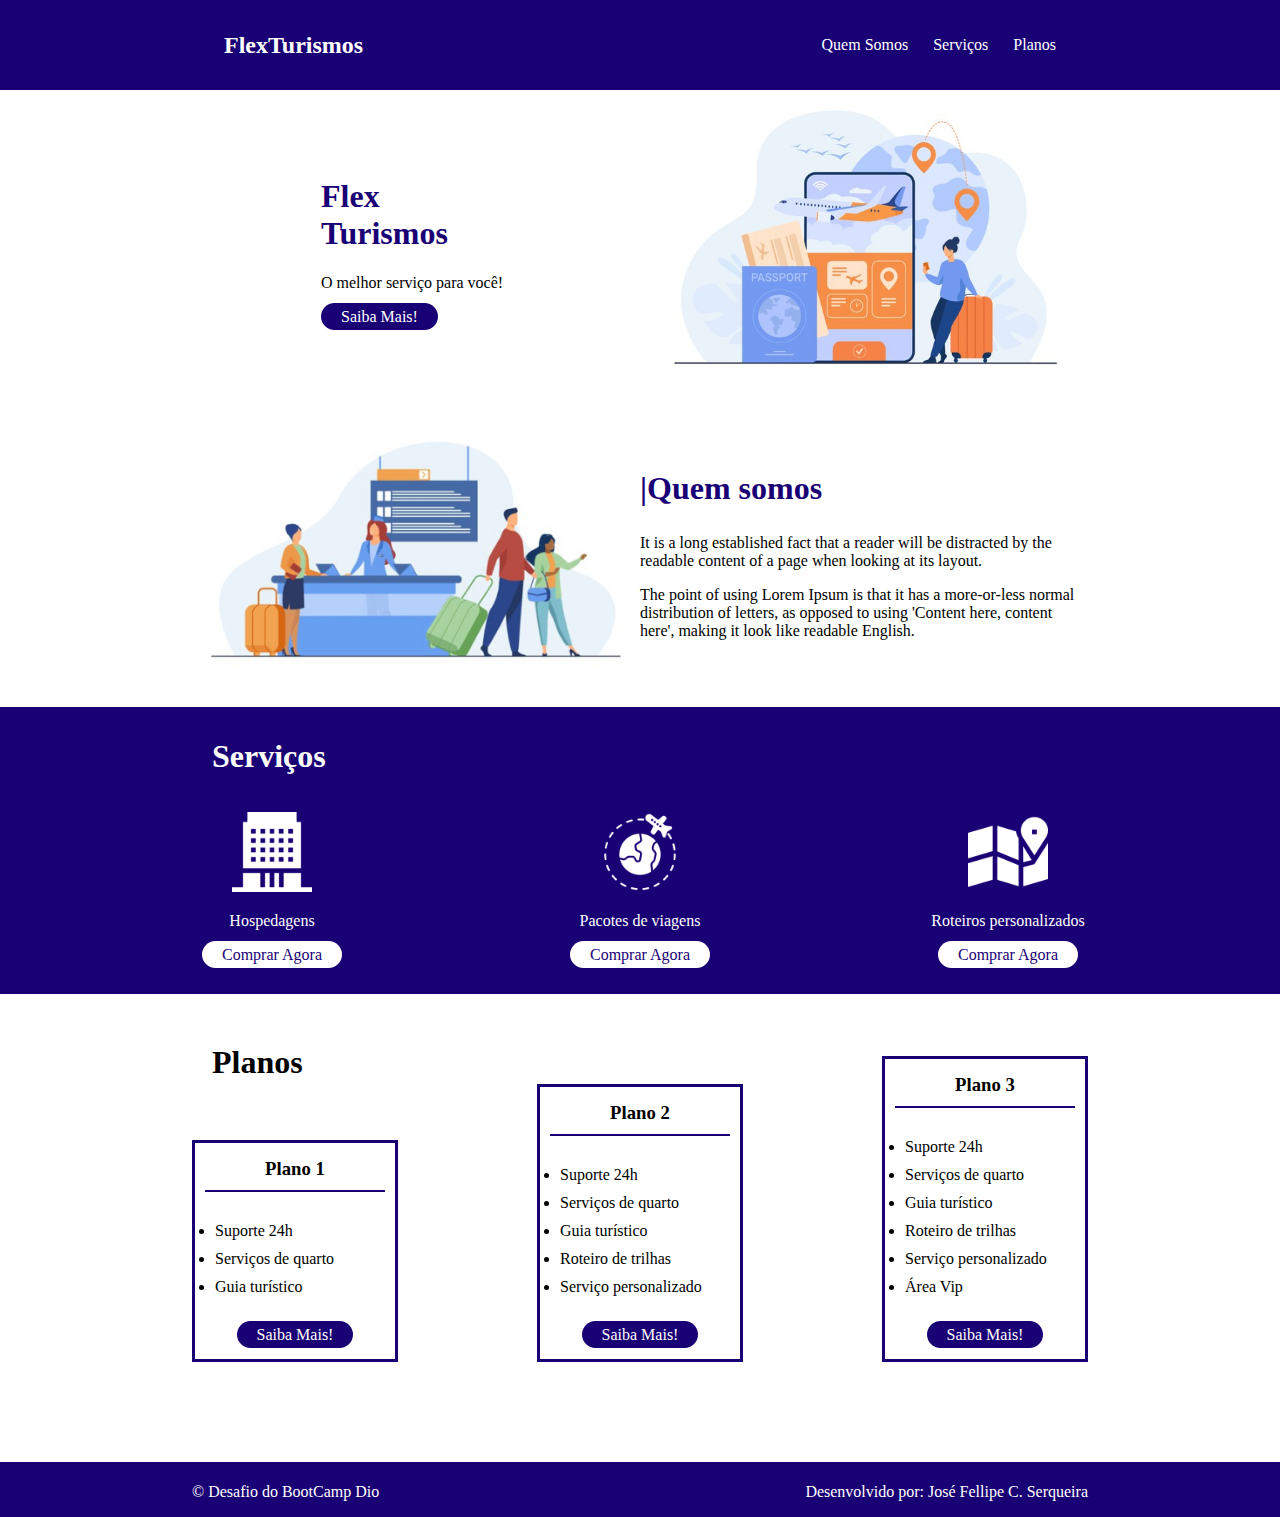
<file: flex-projeto/index.html>
<!DOCTYPE html>
<html lang="pt-br">

<head>
    <meta charset="UTF-8">
    <meta name="viewport" content="width=device-width, initial-scale=1.0">
    <title>Flex Turismos</title>
    <link rel="stylesheet" href="./style.css">
</head>

<body>
    <header>
        <div class="header1 largura">
            <h2 class="white">FlexTurismos</h2>
            <ul class="menu">
                <li><a class="white" href="#quem-somos">Quem Somos</a></li>
                <li><a class="white" href="#servicos">Serviços</a></li>
                <li><a class="white" href="#planos">Planos</a></li>
            </ul>
        </div>
    </header>

    <div class="largura line1">
        <div class="colun">
            <div class="center">
                <h1 class="anil destaque">Flex <br>Turismos</h1>
                <p>O melhor serviço para você!</p>
                <a class="botom white" href="">Saiba Mais!</a>
            </div>
        </div>

        <div class="colun">
            <img width="100%" height="100%" src="./images/0-main.png" alt="banner de apresentação">
        </div>
    </div>

    <div class="largura line2">
        <div class="colun">
            <img width="100%" src="./images/1-quem-somos.png" alt="balcão de atendimento">
        </div>

        <div class="colun">
            <h2 class="anil destaque">|Quem somos</h2>
            <p>It is a long established fact that a reader will be distracted by the readable content of a page when
                looking at its layout. </p>
            <p>The point of using Lorem Ipsum is that it has a more-or-less normal distribution of letters, as opposed
                to using 'Content here, content here', making it look like readable English.</p>
        </div>
    </div>

    <div class="fundo-anil">
        <div class="largura">
            <h2 class="white title-service destaque">Serviços</h2>
        </div>

        <div class="largura line3">
            <div class="service">
                <img class="center2" height="80px" src="./images/icon-2.png" alt="hospedagens">
                <p class="white">Hospedagens</p>
                <a class="botom2 anil" href="#">Comprar Agora</a>
            </div>

            <div class="service">
                <img class="center2" height="80px" src="./images/icon-1.png" alt="pacote de viagens">
                <p class="white">Pacotes de viagens</p>
                <a class="botom2 anil" href="#">Comprar Agora</a>
            </div>

            <div class="service">
                <img class="center2" height="80px" src="./images/icon-3.png" alt="roteiros personalizados">
                <p class="white">Roteiros personalizados</p>
                <a class="botom2 anil" href="#">Comprar Agora</a>
            </div>

        </div>
    </div>

    <div class="largura">
        <h2 class="destaque title-service line-invadindo">Planos</h2>
    </div>
    <div class="largura border-end">
        <div class="line4">
            <div class="border">
                <h3 class="title-plano">Plano 1</h3>
                <ul class="list-plano">
                    <li class="itens-plan">Suporte 24h</li>
                    <li class="itens-plan">Serviços de quarto</li>
                    <li class="itens-plan">Guia turístico</li>
                </ul>
                <div class="center botom-center"><a class="white botom3" href="#">Saiba Mais!</a></div>
            </div>

            <div class="border">
                <h3 class="title-plano">Plano 2</h3>
                <ul class="list-plano">
                    <li class="itens-plan">Suporte 24h</li>
                    <li class="itens-plan">Serviços de quarto</li>
                    <li class="itens-plan">Guia turístico</li>
                    <li class="itens-plan">Roteiro de trilhas</li>
                    <li class="itens-plan">Serviço personalizado</li>
                </ul>
                <div class="center botom-center"><a class="white botom3" href="#">Saiba Mais!</a></div>
            </div>

            <div class="border">
                <h3 class="title-plano">Plano 3</h3>
                <ul class="list-plano">
                    <li class="itens-plan">Suporte 24h</li>
                    <li class="itens-plan">Serviços de quarto</li>
                    <li class="itens-plan">Guia turístico</li>
                    <li class="itens-plan">Roteiro de trilhas</li>
                    <li class="itens-plan">Serviço personalizado</li>
                    <li class="itens-plan">Área Vip</li>
                </ul>
                <div class="center botom-center"><a class="white botom3" href="#">Saiba Mais!</a></div>
            </div>
        </div>
    </div>
    <div class="border-end"></div>
    <footer class="fundo-anil">
        <div class="largura linha white">
            <p>&copy; Desafio do BootCamp Dio</p>
            <p>Desenvolvido por: José Fellipe C. Serqueira</p>
        </div>
    </footer>
</body>

</html>
</file>
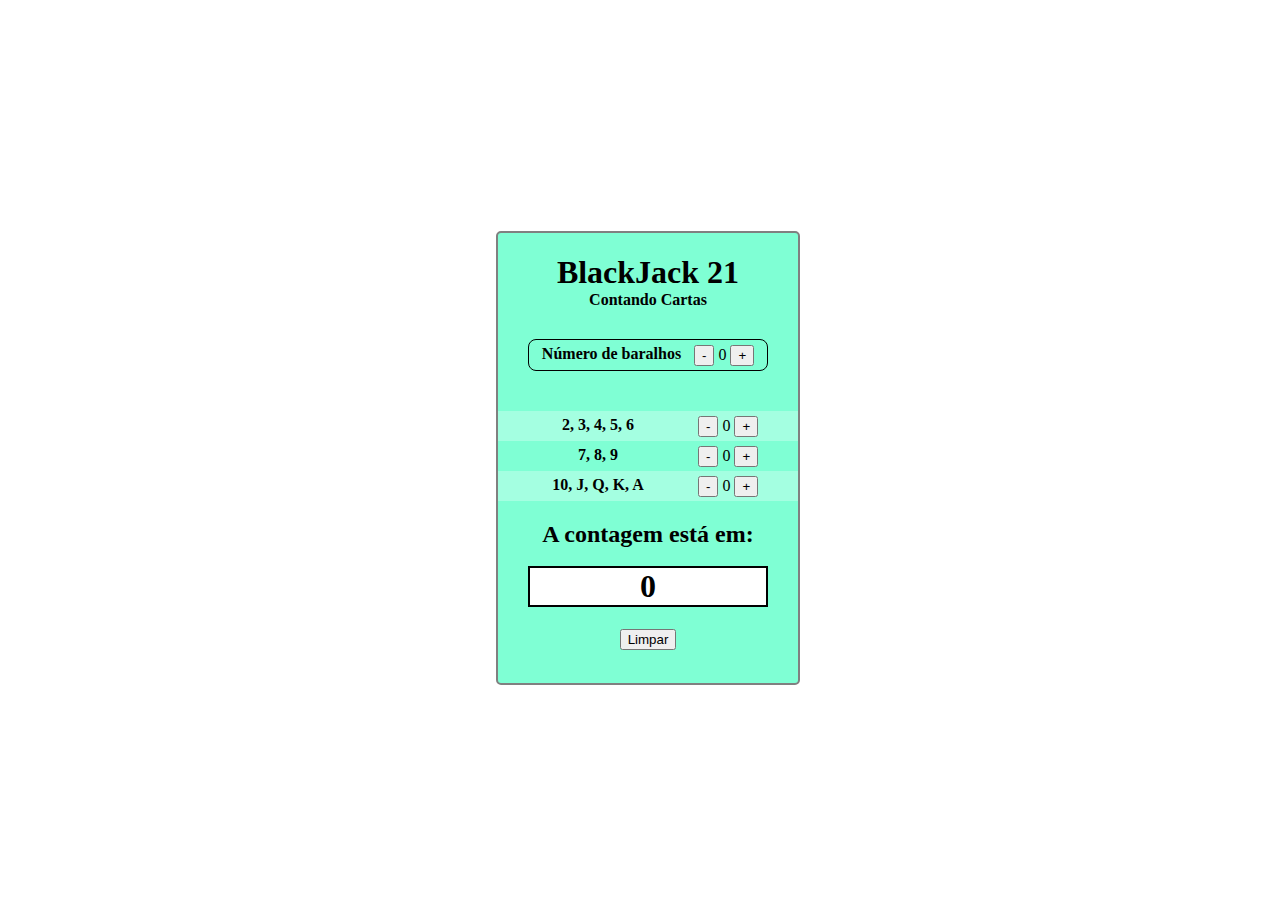
<file: Portifólio e Projetos Pessoais/3 - Contador de cartas (BlackJack21)/index.html>
<!DOCTYPE html>
<html lang="en">

<head>
    <meta charset="UTF-8">
    <meta http-equiv="X-UA-Compatible" content="IE=edge">
    <meta name="viewport" content="width=device-width, initial-scale=1.0">
    <link rel="stylesheet" href="assets/css/style.css">
    <title>Contador</title>
</head>

<body>
    <div class="box">
        <h1 class="title">BlackJack 21</h1>
        <h4 class="subtitle">Contando Cartas</h4>
        <div class="counter n-baralhos">
            <div>
                <h4 class="text-n-baralhos">Número de baralhos</h4>
            </div>
            <div class="button">
                <button name="subtrair" onclick="decrement4()">-</button>
                <span id="baralho">0</span>
                <button name="adicionar" onclick="increment4()">+</button>
            </div>
        </div>
        <div class="counter line-background">
            <div>
                <h4 class="cartas">2, 3, 4, 5, 6</h4>
            </div>
            <div class="button">
                <button name="subtrair" onclick="decrement1()">-</button>
                <span id="currentNumber1">0</span>
                <button name="adicionar" onclick="increment1()">+</button>

            </div>
        </div>
        <div class="counter">
            <div>
                <h4 class="cartas">7, 8, 9</h4>
            </div>
            <div class="button">
                <button name="subtrair" onclick="decrement2()">-</button>
                <span id="currentNumber2">0</span>
                <button name="adicionar" onclick="increment2()">+</button>
            </div>
        </div>
        <div class="counter line-background">
            <div>
                <h4 class="cartas">10, J, Q, K, A</h4>
            </div>
            <div class="button">
                <button name="subtrair" onclick="decrement3()">-</button>
                <span id="currentNumber3">0</span>
                <button name="adicionar" onclick="increment3()">+</button>
            </div>
        </div>
        <div>
            <h2 class="text-result">A contagem está em:</h2></br>
            <h1 class="result"><span id="result">0</span></h1>
        </div>
        <button name="clear" onclick="resetNum()">Limpar</button>
    </div>
    <script src="assets/js/contador.js"></script>
</body>

</html>
</file>
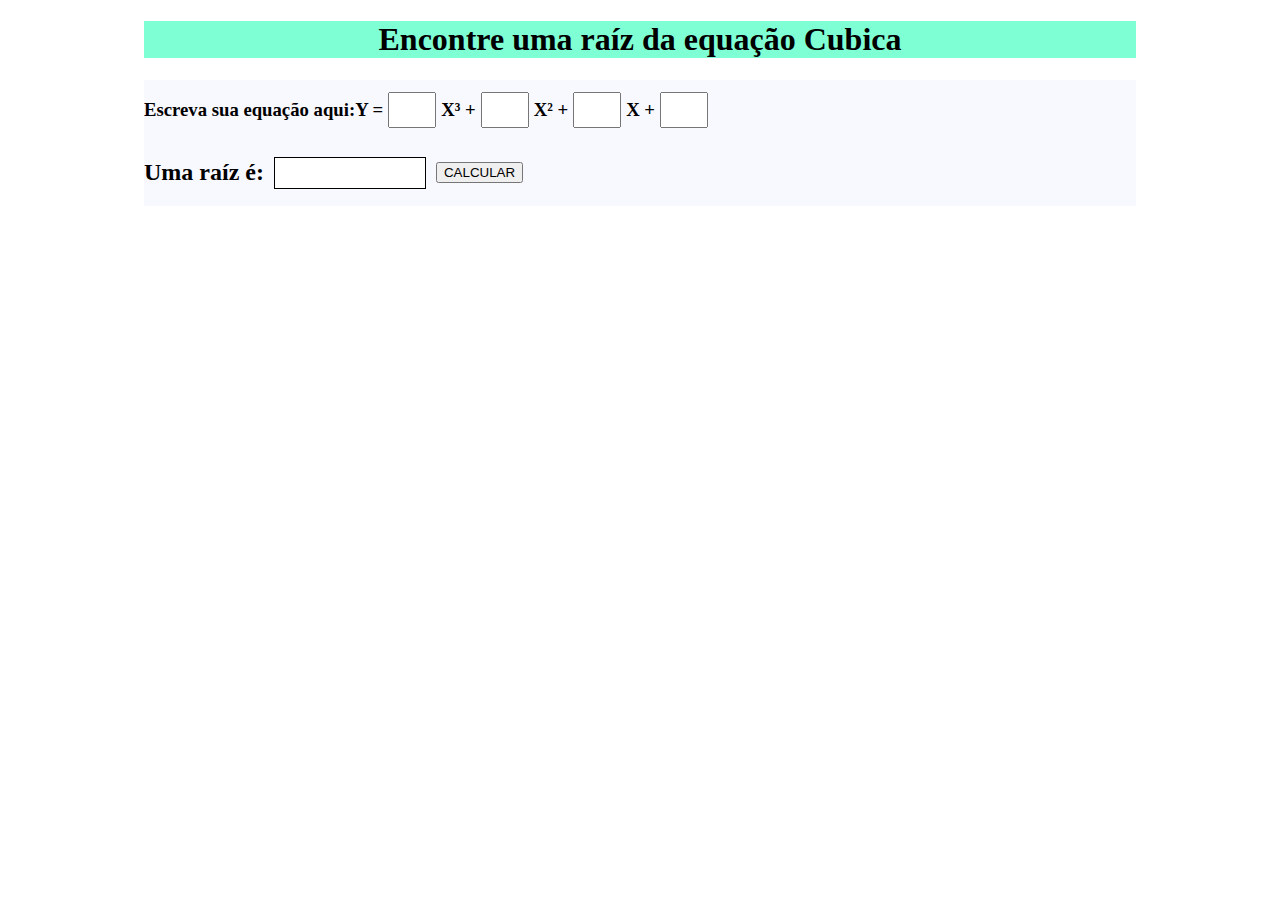
<file: Portifólio e Projetos Pessoais/4 - Comparando Valores/index.html>
<!DOCTYPE html>
<html lang="en">

<head>
    <meta charset="UTF-8">
    <meta http-equiv="X-UA-Compatible" content="IE=edge">
    <meta name="viewport" content="width=device-width, initial-scale=1.0">
    <link rel="stylesheet" href="assets/css/style.css">
    <title>Comparador</title>
</head>

<body>
    <header>
        <h1>Encontre uma raíz da equação Cubica</h1>
    </header>
    <div class="content">
        <div class="equacao">
            <h3>Escreva sua equação aqui:</h3>
            <h3>Y = </h3>
            <input class="inTermo" type="text" id="termoCubico">
            <h3>X³ + </h3>
            <input class="inTermo" type="text" id="termoQuadratico">
            <h3>X² + </h3>
            <input class="inTermo" type="text" id="termoLinear">
            <h3>X + </h3>
            <input class="inTermo" type="text" id="termoIndependente">
        </div>
        <div class="equacao">
            <h2>Uma raíz é:</h2>
            <div class="auxiliar">
                <p class="raiz"></p>
            </div>
            <button onclick="calcular()">CALCULAR</button>
        </div>
        <script src="assets/js/comparador.js"></script>
    </div>

</body>

</html>
</file>
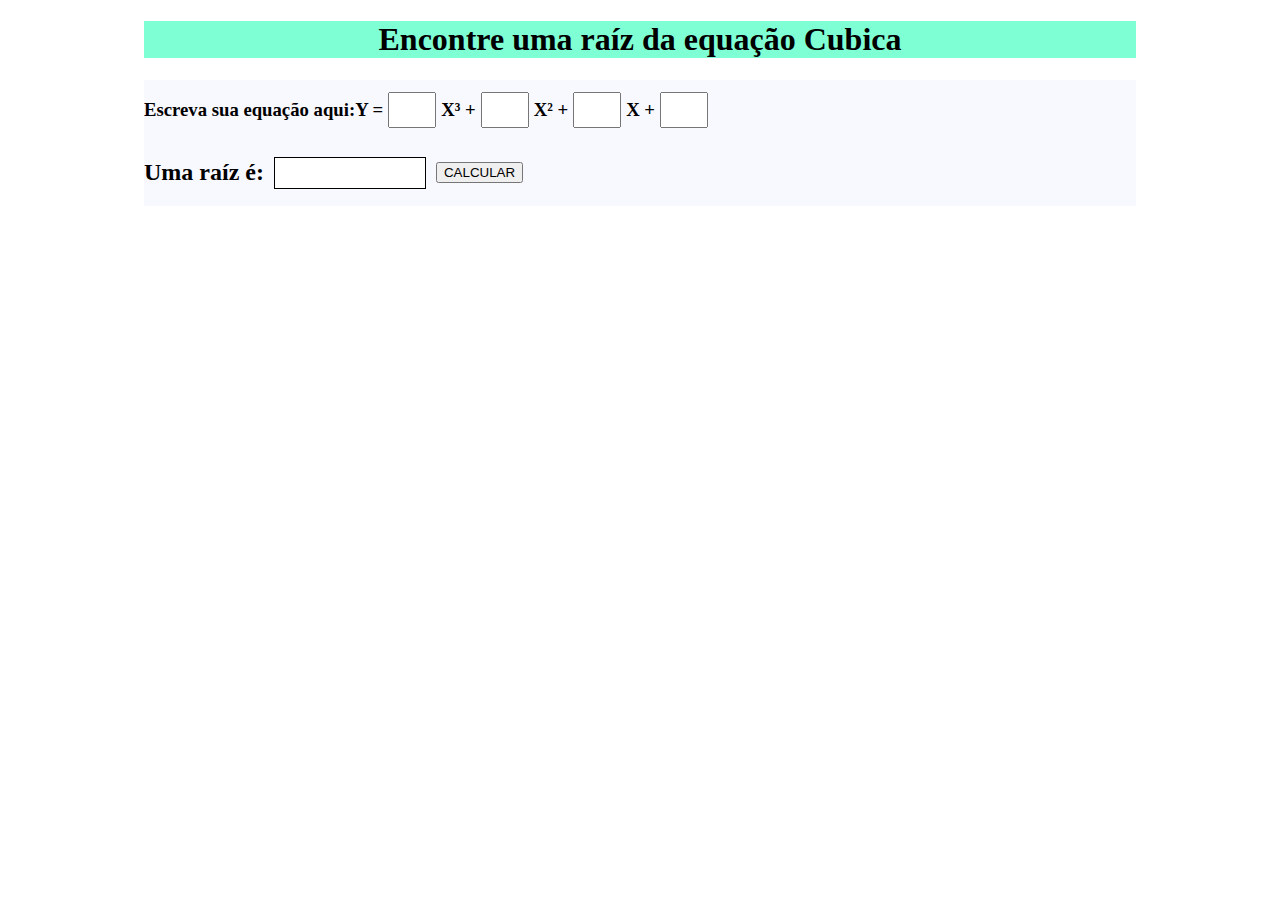
<file: Portifólio e Projetos Pessoais/4 - Encontre a Raíz da Eq Cub/index.html>
<!DOCTYPE html>
<html lang="en">

<head>
    <meta charset="UTF-8">
    <meta http-equiv="X-UA-Compatible" content="IE=edge">
    <meta name="viewport" content="width=device-width, initial-scale=1.0">
    <link rel="stylesheet" href="assets/css/style.css">
    <title>Comparador</title>
</head>

<body>
    <header>
        <h1>Encontre uma raíz da equação Cubica</h1>
    </header>
    <div class="content">
        <div class="equacao">
            <h3>Escreva sua equação aqui:</h3>
            <h3>Y = </h3>
            <input class="inTermo" type="text" id="termoCubico">
            <h3>X³ + </h3>
            <input class="inTermo" type="text" id="termoQuadratico">
            <h3>X² + </h3>
            <input class="inTermo" type="text" id="termoLinear">
            <h3>X + </h3>
            <input class="inTermo" type="text" id="termoIndependente">
        </div>
        <div class="equacao">
            <h2>Uma raíz é:</h2>
            <div class="auxiliar">
                <p class="raiz"></p>
            </div>
            <button onclick="calcular()">CALCULAR</button>
        </div>
        <script src="assets/js/comparador.js"></script>
    </div>
</body>

</html>
</file>
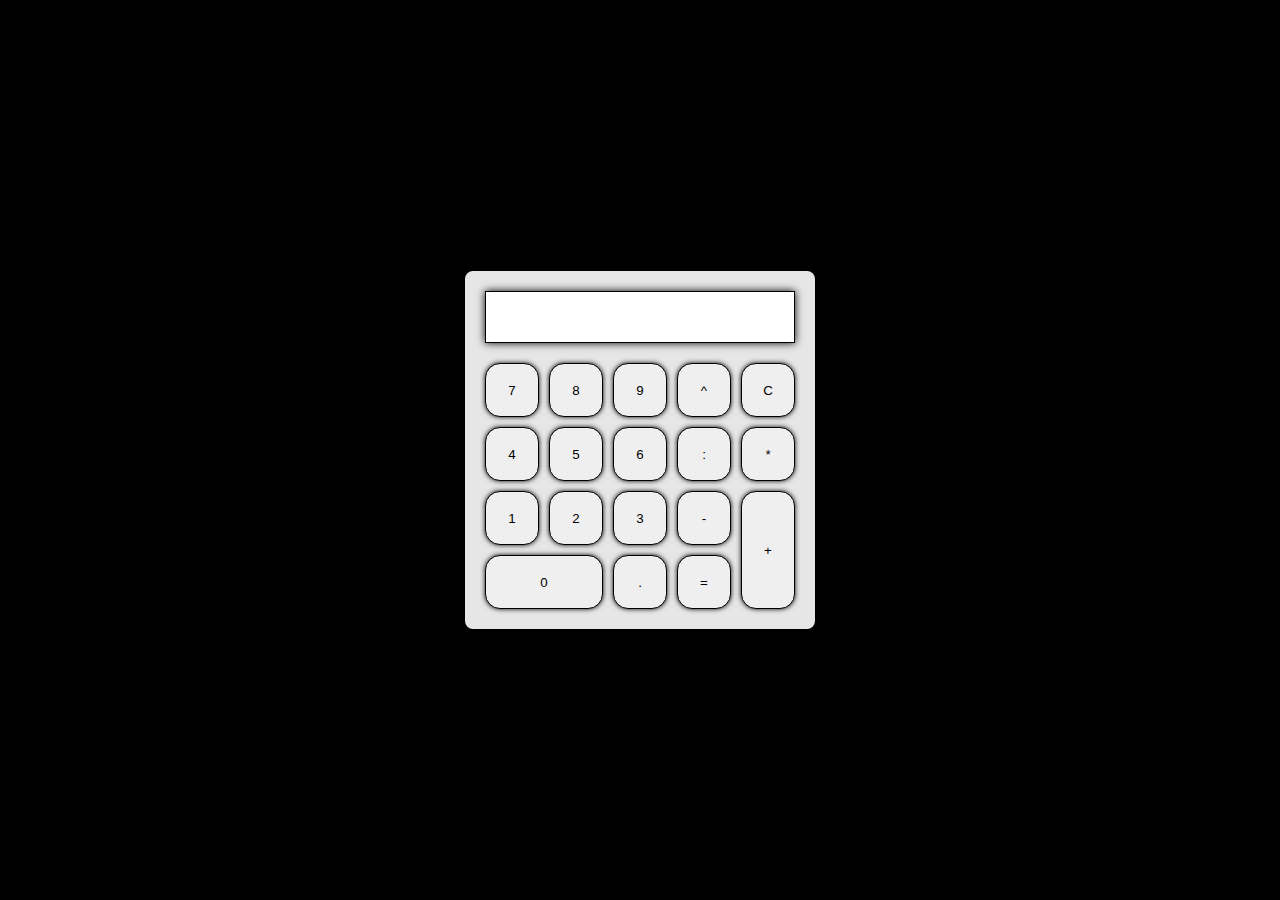
<file: Portifólio e Projetos Pessoais/5 - Calculadora Simples/index.html>
<!DOCTYPE html>
<html lang="en">

<head>
    <meta charset="UTF-8">
    <meta http-equiv="X-UA-Compatible" content="IE=edge">
    <meta name="viewport" content="width=device-width, initial-scale=1.0">
    <link rel="stylesheet" href="css/style.css">
    <title>Calculadora</title>
</head>

<body>
    <div class="calc">
        <div class="screen">
            <div class="historic">
                <li class="historic2"></li>
                <li class="historic1"></li>
            </div>
            <div class="view"></div>
        </div>
        <div class="in">
            <div class="numbers">
                <div class="numberLine">
                    <button class="box" Id="seven" onclick="seven()">7</button>
                    <button class="box" Id="eight" onclick="eight()">8</button>
                    <button class="box" Id="nine" onclick="nine()">9</button>
                </div>
                <div class="numberLine">
                    <button class="box" Id="four" onclick="four()">4</button>
                    <button class="box" Id="five" onclick="five()">5</button>
                    <button class="box" Id="six" onclick="six()">6</button>
                </div>
                <div class="numberLine">
                    <button class="box" Id="one" onclick="one()">1</button>
                    <button class="box" Id="two" onclick="two()">2</button>
                    <button class="box" Id="three" onclick="three()">3</button>
                </div>
                <div class="numberLine">
                    <button class="boxZero" Id="zero" onclick="zero()">0</button>
                    <button class="box" Id="point" onclick="point()">.</button>
                </div>
            </div>
            <div class="operacionsLeft">
                <button class="box" Id="potency" onclick="potency()">^</button>
                <button class="box" Id="share" onclick="share()">:</button>
                <button class="box" Id="decrease" onclick="decrease()">-</button>
                <button class="box" Id="equal" onclick="equal()">=</button>
            </div>
            <div class="operacionsRight">
                <button class="box" Id="clear" onclick="start()">C</button>
                <button class="box" Id="multiply" onclick="multiply()">*</button>
                <button class="boxPlus" Id="plus" onclick="plus()">+</button>
            </div>
        </div>
    </div>
    <script src="js/calculadora.js"></script>
</body>

</html>
</file>
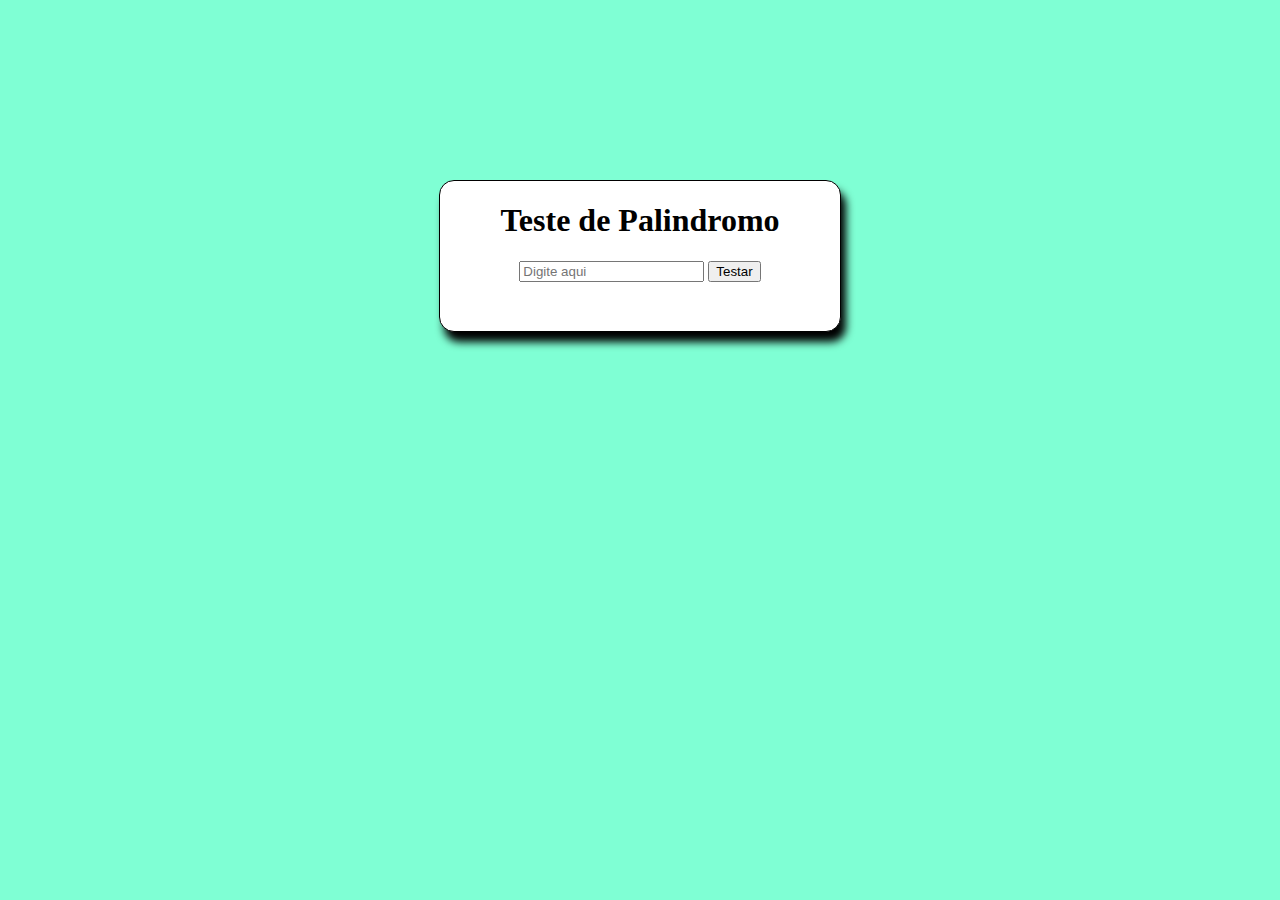
<file: Portifólio e Projetos Pessoais/6 - Palindromo/index.html>
<!DOCTYPE html>
<html lang="en">

<head>
    <meta charset="UTF-8">
    <meta http-equiv="X-UA-Compatible" content="IE=edge">
    <meta name="viewport" content="width=device-width, initial-scale=1.0">
    <link rel="stylesheet" href="assets/css/style.css">
    <title>Document</title>
</head>

<body>
    <div class="box">
        <header>
            <h1>Teste de Palindromo</h1>
        </header>
        <input type="text" placeholder="Digite aqui" id="inText">
        <button onclick="inPalindromo()">Testar</button>
        <p class="saidaPalindromo"></p>
    </div>
    <script src="assets/js/palindromo.js"></script>
</body>

</html>
</file>
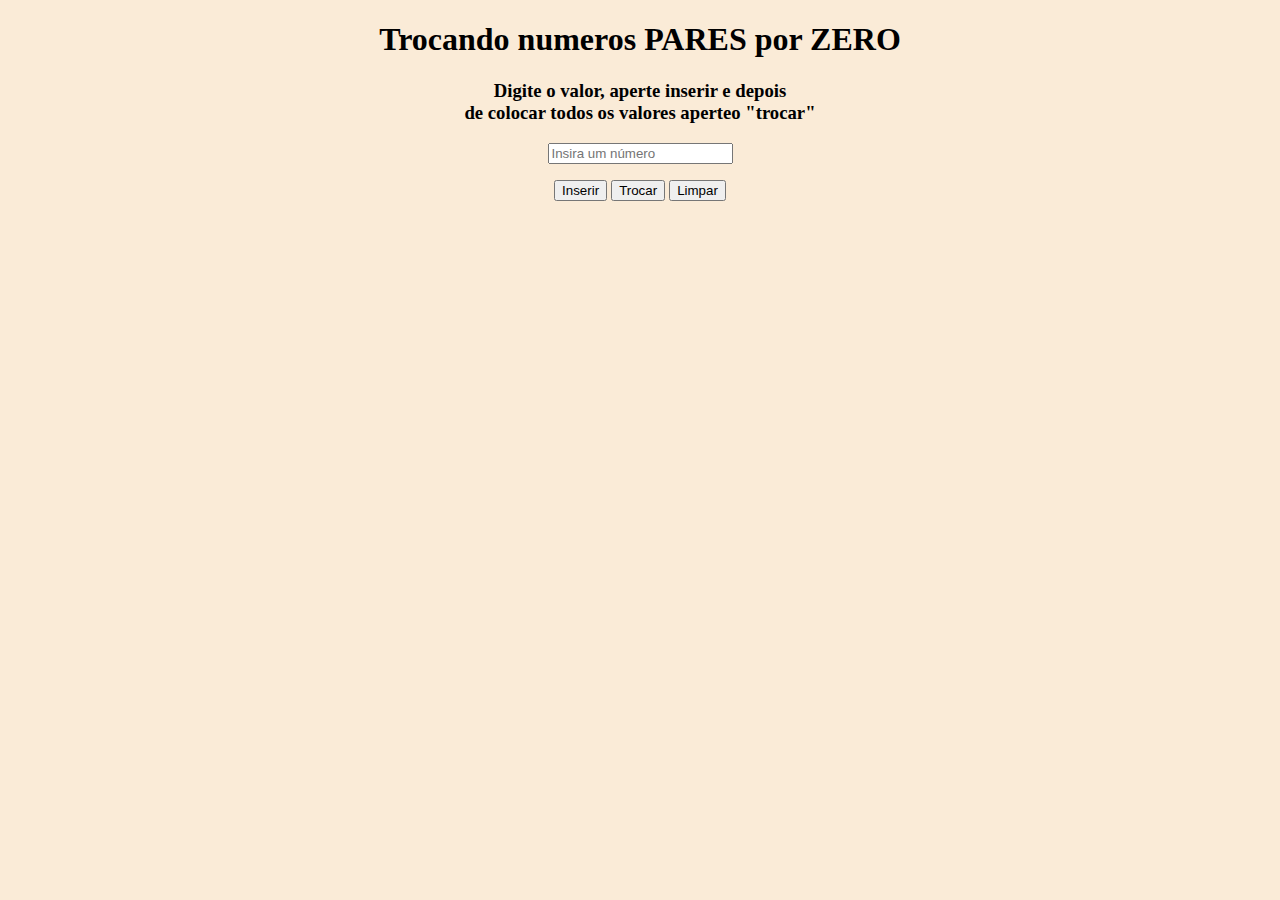
<file: Portifólio e Projetos Pessoais/7 - Trocar valores de Array/index.html>
<!DOCTYPE html>
<html lang="en">

<head>
    <meta charset="UTF-8">
    <meta http-equiv="X-UA-Compatible" content="IE=edge">
    <meta name="viewport" content="width=device-width, initial-scale=1.0">
    <link rel="stylesheet" href="assets/css/style.css">
    <title>Document</title>
</head>

<body>
    <header>
        <h1>Trocando numeros PARES por ZERO</h1>
        <h3>Digite o valor, aperte inserir e depois<br> de colocar todos os valores aperteo "trocar"</h3>
    </header>
    <div>
        <input placeholder="Insira um número" class="text" id="inTerm">
        <p class="arrayIn"></p>
        <p class="memoryTerm"></p>
        <p class="message"></p>
        <p class="options">
            <button onclick="push()">Inserir</button>
            <button onclick="changeEvenForZero()">Trocar</button>
            <button onclick="erase()">Limpar</button>
        <p>
    </div>
    <script src="assets/js/trocar_pares_por_zero.js"></script>
</body>

</html>
</file>
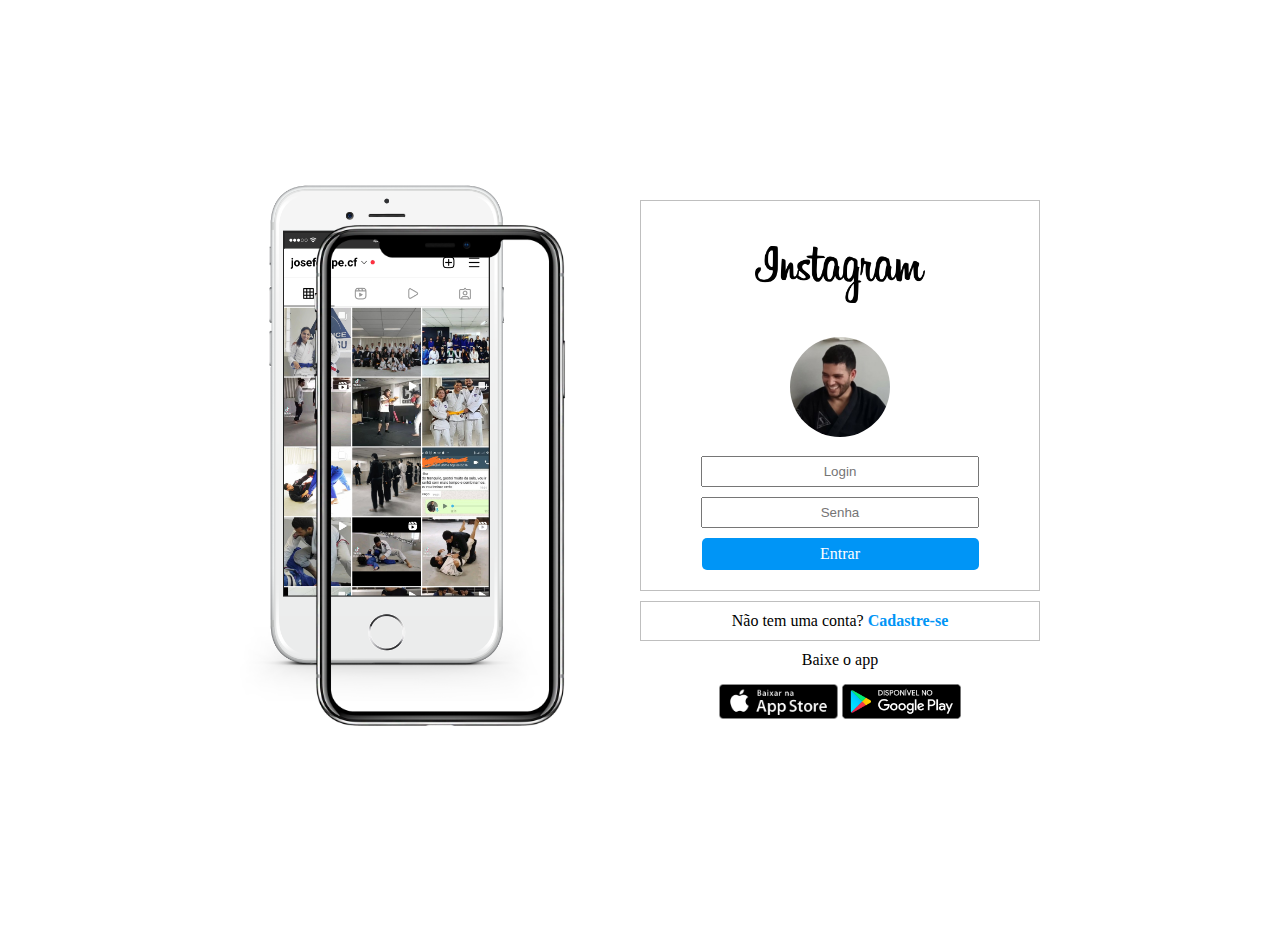
<file: Portifólio e Projetos Pessoais/2 - Recriando página de acesso Instagram/HTML/index.html>
<!DOCTYPE html>
<html lang="pt-br">

<head>
    <meta charset="UTF-8">
    <meta http-equiv="X-UA-Compatible" content="IE=edge">
    <meta name="viewport" content="width=device-width, initial-scale=1.0">
    <title>Instagram</title>
    <link rel="stylesheet" href="../CSS/style.css">
    <link rel="icon" href="../Img/icon-instagram.ico">
</head>

<body>
    <div class="all-content">
        <div class="real-content">
            <div class="celulares">
                <div class="celular-insta"><img class="" width="300px" src="../Img/celular-fundo-insta.png" alt="">
                </div>
                <div class="slide">
                    <img src="../Img/slide-1.jpg" alt="" class="dimensao-slide img-slide">
                    <img src="../Img/slide-2.jpg" alt="" class="dimensao-slide img-slide">
                    <img src="../Img/slide-3.jpg" alt="" class="dimensao-slide img-slide">
                    <img src="../Img/slide-4.jpg" alt="" class="dimensao-slide img-slide">
                    <img src="../Img/slide-5.jpg" alt="" class="dimensao-slide img-slide">
                </div>
                <div class="celular-slide"><img class="" width="260px" src="../Img/celular-vazio.png" alt=""></div>
            </div>
            <div class="content-login">
                <div class="border-login">
                    <li><img class="instagram-login" src="../Img/Instagram-font.png" alt="Instagram text"></li>
                    <li><img class="foto-perfil" height="" src="../Img/foto-perfil.jpg" alt="foto do perfil"></li>
                    <li class=""><input type="text" name="nome" placeholder="Login"></li>
                    <li class=""><input type="text" name="nome" placeholder="Senha"></li>
                    <li class="botton-in"><a class="botton-style" href="#botton-in">Entrar</a></li>
                    <li></li>
                </div>
                <div class="new-register border-login">
                    <li>Não tem uma conta? <a class="botton-new-register" href="#new-register">Cadastre-se</a></li>
                </div>
                <div class="text-download">Baixe o app</div>
                <div class="botton-download-app">
                    <a href="#link-app-store"><img class="style-botton-download" src="../Img/botão-app-store.png"
                            alt=""></a>
                    <a href="#link-google-play"><img class="style-botton-download" src="../Img/botão-google-play.png"
                            alt=""></a>
                </div>
            </div>

        </div>
    </div>
</body>

</html>
</file>
<file: flex-projeto/style.css>
body {
    margin: 0;
    padding: 0;
}

header {
    display: flex;
    background-color: rgb(25, 0, 116);
    height: 90px;
}

.largura {
    max-width: 992px;
    min-width: 450px;
    width: 70vw;
    margin: auto;
}

.header1 {
    padding-left: 5vw;
    display: flex;
    justify-content: space-between;
}

.menu {
    padding-right: 5vw;
    align-items: center;
    display: flex;
    list-style-type: none;
}

.white {
    color: white;
}

.anil {
    color: rgb(25, 0, 116);
}

a {
    text-decoration: none;
}

li {
    margin-left: 25px;
}

.line1 {
    display: flex;
    width: 70vw;
}

.line2 {
    display: flex;
    width: 70vw;
}

.colun {
    width: 50%;
    height: 100%;
    margin-top: auto;
    margin-bottom: auto;
}


.center {
    margin-left: auto;
    margin-right: auto;
    width: 190px;
}

.botom {
    background-color: rgb(25, 0, 116);
    border-radius: 15px;
    padding-left: 20px;
    padding-right: 20px;
    padding-top: 5px;
    padding-bottom: 5px;
}

.destaque {
    font-size: xx-large;
    font-weight: bolder;
}

.fundo-anil {
    background-color: rgb(25, 0, 116);
    padding-top: 5px;
}

.line3 {
    justify-content: space-between;
    display: flex;
    flex-flow: row wrap;
    width: 70vw;
}

.service {
    text-align: center;
    max-height: 200px;
    margin-top: 10px;
    margin-left: 0;
    margin-right: 0;
    justify-content: space-between;
    margin-bottom: 30px;
    padding: auto;
}

.center2 {
    padding-left: 40px;
    padding-right: 40px;
}

.botom2 {
    background-color: rgb(255, 255, 255);
    border-radius: 15px;
    padding-left: 20px;
    padding-right: 20px;
    padding-top: 5px;
    padding-bottom: 5px;
}

.title-service {
    margin-left: 20px;
}

.line4 {
    display: flex;
    justify-content: space-between;
    margin-left: 0;
    margin-right: 0;
    padding-bottom: 0;
}

.border {
    border: 3px solid rgb(25, 0, 116);
    padding: 0;
    width: 200px;
    height: auto;
    padding-bottom: 0%;
    margin-top: auto;
}

.title-plano {
    text-align: center;
    border-bottom: 2px solid rgb(25, 0, 116);
    margin-left: 10px;
    margin-right: 10px;
    margin-top: auto;
    margin-bottom: 30px;
    padding-top: 15px;
    padding-bottom: 10px;
}

.list-plano {
    padding-left: 10px;
    margin-left: 0px;
    margin-bottom: 30px;
}

.botom3 {
    background-color: rgb(25, 0, 116);
    border-radius: 15px;
    padding-left: 20px;
    padding-right: 20px;
    padding-top: 5px;
    padding-bottom: 5px;
}

.botom-center {
    padding-bottom: 15px;
    text-align: center;
}

.itens-plan {
    margin: 10px;
}

.line-invadindo {
    margin-top: 50px;
    margin-bottom: -25px;
}

footer {
    background-color: rgb(25, 0, 116);
}

.linha {
    display: flex;
    justify-content: space-between;
}

.border-end {
    margin-bottom: 100px;
}
</file>
<file: Portifólio e Projetos Pessoais/3 - Contador de cartas (BlackJack21)/assets/css/style.css>
body {
    display: flex;
    width: 100%;
    padding: 0%;
    height: 100vh;
}

.box {
    margin: auto;
    text-align: center;
    background-color: aquamarine;
    width: 300px;
    height: 450px;
    border: solid grey 2px;
    border-radius: 5px;
}

.line-background {
    background-color: rgb(164, 255, 225);
}

.title {
    margin-bottom: 0;
    padding-bottom: 0;
}

.subtitle {
    margin-top: 0;
    margin-bottom: 30px;
}

.counter {
    height: 30px;
    display: flex;
}

.cartas {
    width: 200px;
    height: 25px;
    justify-content: space-around;
    padding-top: 5px;
    margin: auto;
}

.button {
    margin: auto;
    margin-left: 0;
}

.n-baralhos {
    margin-bottom: 40px;
    margin-left: 30px;
    margin-right: 30px;
    border: black 1px solid;
    border-radius: 8px;
    padding-left: 0;
}

.text-n-baralhos {
    width: 165px;
    height: 25px;
    justify-content: space-around;
    padding-top: 5px;
    margin: auto;
}

.text-result {
    margin-bottom: 0;
    padding-bottom: 0;
}

.result {
    margin-top: 0;
    background-color: white;
    border: 2px solid black;
    margin-left: 30px;
    margin-right: 30px;
}
</file>
<file: Portifólio e Projetos Pessoais/4 - Comparando Valores/assets/css/style.css>
body {
    margin: 0;
    padding: 0;
    width: 100vw;
}

header {
    text-align: center;
    width: 992px;
    background-color: aquamarine;
    margin: auto;
}

.content {
    background-color: ghostwhite;
    width: 992px;
    margin: auto;
}

.equacao {
    align-items: center;
    display: flex;
    margin: auto;
}

.inTermo {
    margin-left: 5px;
    margin-right: 5px;
    width: 40px;
    height: 30px;
}

.raiz {
    background-color: white;
    display: flex;
    align-items: center;
    padding-left: auto;
    padding-right: auto;
    height: 30px;
    width: 150px;
    border: 1px solid black;
    height: 30px;
    margin-left: 10px;
    margin-right: 10px;
}
</file>
<file: Portifólio e Projetos Pessoais/4 - Encontre a Raíz da Eq Cub/assets/css/style.css>
body {
    margin: 0;
    padding: 0;
    width: 100vw;
}

header {
    text-align: center;
    width: 992px;
    background-color: aquamarine;
    margin: auto;
}

.content {
    background-color: ghostwhite;
    width: 992px;
    margin: auto;
}

.equacao {
    align-items: center;
    display: flex;
    margin: auto;
}

.inTermo {
    margin-left: 5px;
    margin-right: 5px;
    width: 40px;
    height: 30px;
}

.raiz {
    background-color: white;
    display: flex;
    align-items: center;
    padding-left: auto;
    padding-right: auto;
    height: 30px;
    width: 150px;
    border: 1px solid black;
    height: 30px;
    margin-left: 10px;
    margin-right: 10px;
}
</file>
<file: Portifólio e Projetos Pessoais/5 - Calculadora Simples/css/style.css>
body {
    width: 100vw;
    height: 100vh;
    margin: 0;
    background-color: black;
    display: flex;
}

.calc {
    margin: auto;
    width: 350px;
    background-color: rgb(230, 230, 230);
    border: 2px black solid;
    border-radius: 10px;
}

.screen {
    display: flex;
    align-items: center;
    align-content: space-between;
    background-color: white;
    margin: 20px;
    height: 50px;
    border: black solid 1px;
    box-shadow: 0 0 8px black;
}

.historic {
    list-style: none;
    margin: auto;
    margin-left: 5px;
}

.view {
    margin: auto;
    margin-right: 5px;
    font-size: 40px;
}

.in {
    justify-content: space-between;
    margin: 20px;
    height: 246px;
    display: flex;
}

.numbers {
    display: flex;
    flex-direction: column;
    justify-content: space-between;
    width: 182px;
}

.numberLine {
    display: flex;
    justify-content: space-between;
}

.operacionsLeft {
    width: 54px;
    display: flex;
    flex-direction: column;
    justify-content: space-between;
}

.operacionsRight {
    width: 54px;
    display: flex;
    flex-direction: column;
    justify-content: space-between;
}

.box {
    border: black solid 1px;
    border-radius: 15px;
    box-shadow: 0 0 5px black;
    width: 54px;
    height: 54px;
    display: flex;
    align-items: center;
    justify-content: center;
    transition: background-color 0.3s;
    cursor: pointer;
}

.boxPlus {
    border: black solid 1px;
    border-radius: 15px;
    box-shadow: 0 0 5px black;
    width: 54px;
    height: 118px;
    display: flex;
    align-items: center;
    justify-content: center;
    transition: background-color 0.3s;
    cursor: pointer;
}

.boxZero {
    border: black solid 1px;
    border-radius: 15px;
    box-shadow: 0 0 5px black;
    width: 118px;
    height: 54px;
    display: flex;
    align-items: center;
    justify-content: center;
    transition: background-color 0.3s;
    cursor: pointer;
}

.box:hover {
    background-color: gray;
}

.boxPlus:hover {
    background-color: gray;
}

.boxZero:hover {
    background-color: gray;
}
</file>
<file: Portifólio e Projetos Pessoais/6 - Palindromo/assets/css/style.css>
body {
    width: 100vw;
    height: 100%;
    background-color: aquamarine;
    margin: 0;
}

.box {
    width: 400px;
    margin: auto;
    margin-top: 20vh;
    height: 150px;
    background-color: white;
    text-align: center;
    border: 1px solid black;
    border-radius: 15px;
    box-shadow: 5px 10px 8px black;
}
</file>
<file: Portifólio e Projetos Pessoais/7 - Trocar valores de Array/assets/css/style.css>
body {
    background-color: antiquewhite;
    text-align: center;
}
</file>
<file: Portifólio e Projetos Pessoais/2 - Recriando página de acesso Instagram/CSS/style.css>
.border-black {
    border: black 3px solid;
}

.border-blue {
    border: blue 3px solid;
}

body {
    width: 100%;
    margin: 0;
    padding: 0;
}

li {
    text-decoration: none;
    list-style-type: none;
}

.all-content {
    height: 100vh;
    width: 100vw;
    margin: auto;
}

.real-content {
    display: flex;
    width: 800px;
    height: 90vh;
    margin-top: 5vh;
    margin-left: auto;
    margin-right: auto;
    justify-content: space-around;
}

.celulares {
    margin-top: auto;
    margin-bottom: auto;
    padding: 0;
    display: flex;
    height: 550px;
    width: 400px;
}

.celular-insta {
    width: 400px;
    padding-left: 0px;
    margin-right: 0;
    padding-right: 0;
}

.celular-slide {
    position: absolute;
    margin-left: 70px;
    margin-right: auto;
    margin-top: 45px;
}

.content-login {
    width: 400px;
    height: 500px;
    margin-top: auto;
    margin-bottom: auto;
    text-align: center;
    flex-direction: column;

}

.border-login {
    border: solid 1px rgba(177, 177, 177, 0.815);
}

.instagram-login {
    width: 170px;
    padding-top: 45px;
}

.foto-perfil {
    border-radius: 100%;
    width: 100px;
    margin-top: 30px;
    margin-bottom: 15px;
}

input {
    text-align: center;
    height: 25px;
    width: 270px;
    margin: 10px;
    margin-top: 0;
}

.botton-in {
    background-color: rgb(0, 149, 246);
    border-radius: 5px;
    width: 277px;
    height: 20px;
    margin-left: auto;
    margin-right: auto;
    padding-top: 7px;
    padding-bottom: 5px;
    margin-bottom: 20px;
}

.botton-style {
    text-decoration: none;
    color: white;
}

.new-register {
    margin-top: 10px;
    padding-top: 10px;
    padding-bottom: 10px;
}

.botton-new-register {
    text-decoration: none;
    color: rgb(0, 149, 246);
    font-weight: bold;
}

.text-download {
    margin-top: 10px;
}

.botton-download-app {
    height: 40px;
    width: 250px;
    margin-top: 15px;
    margin-left: auto;
    margin-right: auto;
    justify-content: space-between;
}

.style-botton-download {
    height: 35px;
}

.dimensao-slide {
    width: 218px;
    position: absolute;
    margin-left: -309px;
    margin-right: auto;
    margin-top: 60px;
}

.img-slide {
    opacity: 0;
    animation-name: slide;
    animation-duration: 30s;
    animation-iteration-count: infinite;
}

@keyframes slide {
    0% {
        opacity: 0;
    }

    1% {
        opacity: 1;
    }

    20% {
        opacity: 1;
    }

    21% {
        opacity: 0;
    }
}

@outfra .img-slide:nth-child(1) {
    animation-delay: 0s;
}

.img-slide:nth-child(2) {
    animation-delay: 6s;
}

.img-slide:nth-child(3) {
    animation-delay: 12s;
}

.img-slide:nth-child(4) {
    animation-delay: 18s;
}

.img-slide:nth-child(5) {
    animation-delay: 24s;
}
</file>
